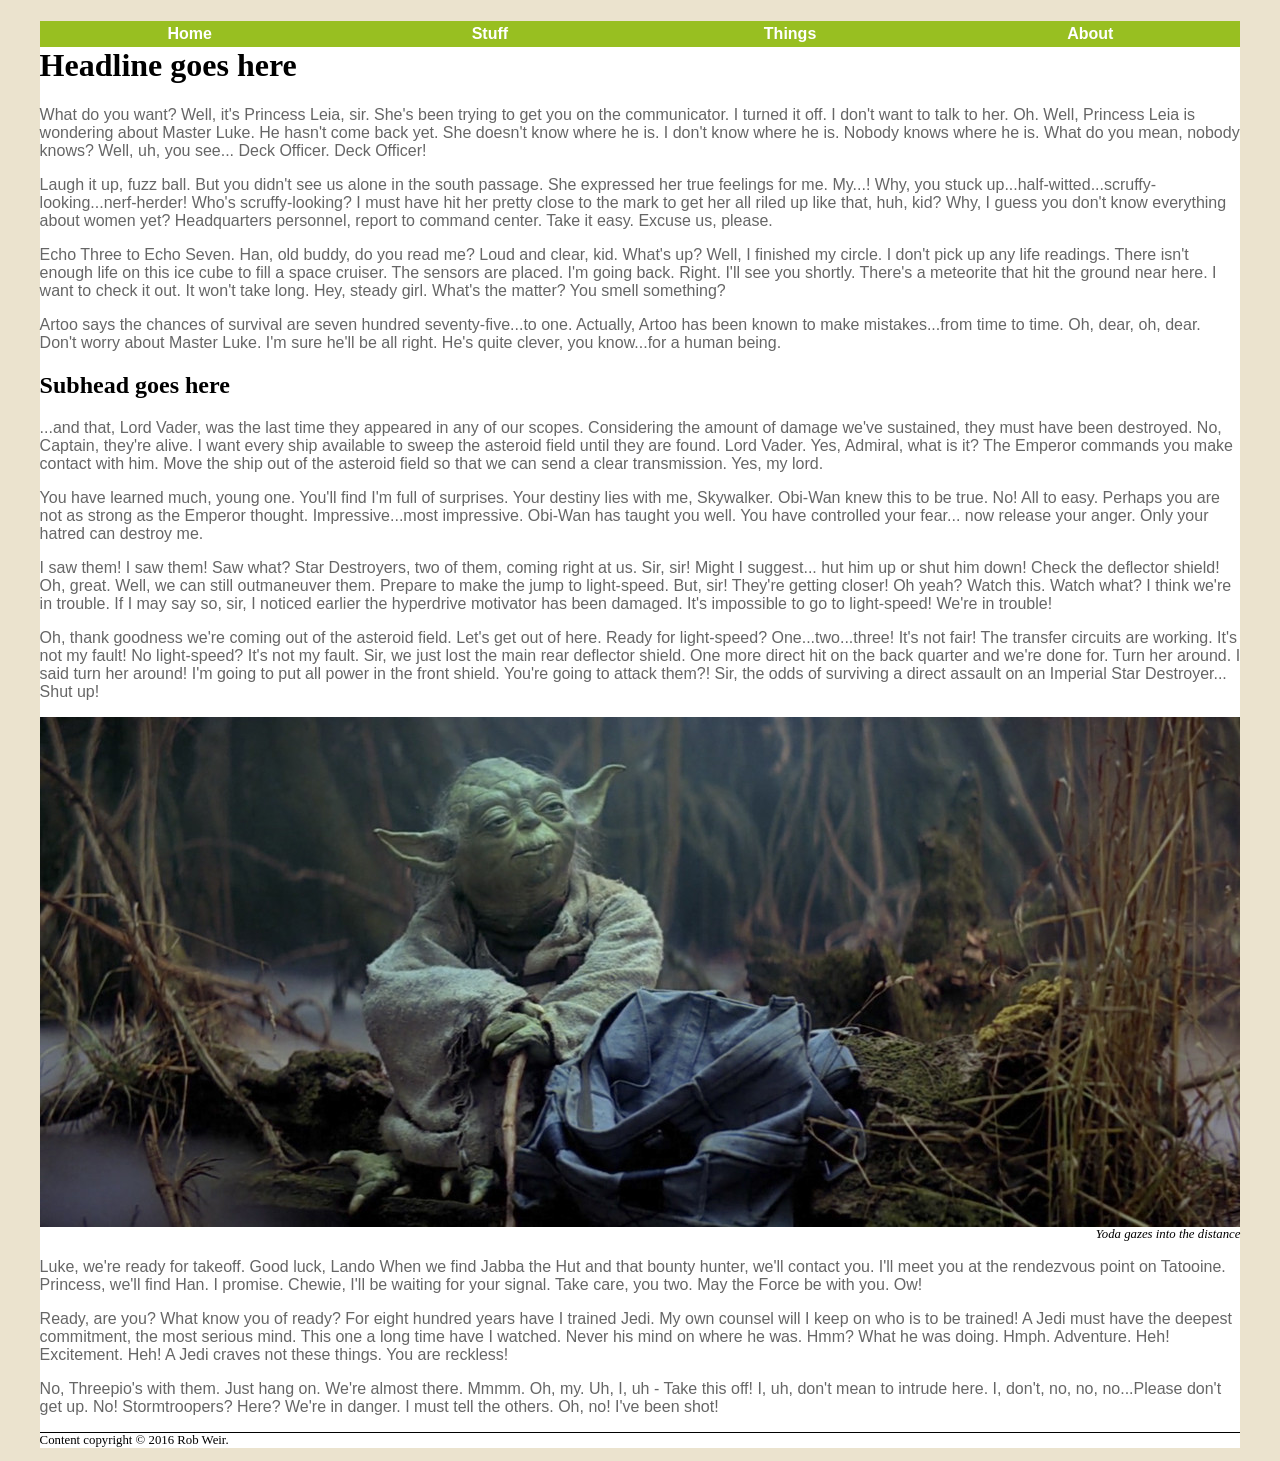
<file: google_fonts/index.html>
<!DOCTYPE html PUBLIC "-//W3C//DTD XHTML 1.0 Transitional//EN"
   "http://www.w3.org/TR/xhtml1/DTD/xhtml1-transitional.dtd">

<html xmlns="http://www.w3.org/1999/xhtml">

<head>
	<title>	Your page title goes here </title>
	<meta http-equiv="content-type" content="text/html;charset=utf-8" />
    <link rel="stylesheet" type="text/css" href="style.css">
    <!-- <style type="text/css">
        body {background-color:yellow;}
    </style> -->
</head>

<body>
<!--This is a comment. It won't show up in your browser, only in the page source-->
    <div id="container">

    <div id="header">
        <ul id="nav">
            <li><a href="index.html">Home</a></li>
            <li><a href="#">Stuff</a></li>
            <li><a href="#">Things</a></li>
            <li><a href="#">About</a></li>
        </ul>

        <h1>Headline goes here</h1>
    </div>
    <!-- end header div -->
    <p>What do you want? Well, it's Princess Leia, sir. She's been trying to get you on the communicator. I turned it off. I don't want to talk to her. Oh. Well, Princess Leia is wondering about Master Luke. He hasn't come back yet. She doesn't know where he is. I don't know where he is. Nobody knows where he is. What do you mean, nobody knows? Well, uh, you see... Deck Officer. Deck Officer!</p>

    <p>Laugh it up, fuzz ball. But you didn't see us alone in the south passage. She expressed her true feelings for me. My...! Why, you stuck up...half-witted...scruffy-looking...nerf-herder! Who's scruffy-looking? I must have hit her pretty close to the mark to get her all riled up like that, huh, kid? Why, I guess you don't know everything about women yet? Headquarters personnel, report to command center. Take it easy. Excuse us, please.</p>

    <p>Echo Three to Echo Seven. Han, old buddy, do you read me? Loud and clear, kid. What's up? Well, I finished my circle. I don't pick up any life readings. There isn't enough life on this ice cube to fill a space cruiser. The sensors are placed. I'm going back. Right. I'll see you shortly. There's a meteorite that hit the ground near here. I want to check it out. It won't take long. Hey, steady girl. What's the matter? You smell something?</p>

    <p>Artoo says the chances of survival are seven hundred seventy-five...to one. Actually, Artoo has been known to make mistakes...from time to time. Oh, dear, oh, dear. Don't worry about Master Luke. I'm sure he'll be all right. He's quite clever, you know...for a human being.</p>

    <h2>Subhead goes here</h2>

    <p>...and that, Lord Vader, was the last time they appeared in any of our scopes. Considering the amount of damage we've sustained, they must have been destroyed. No, Captain, they're alive. I want every ship available to sweep the asteroid field until they are found. Lord Vader. Yes, Admiral, what is it? The Emperor commands you make contact with him. Move the ship out of the asteroid field so that we can send a clear transmission. Yes, my lord.</p>

    <p>You have learned much, young one. You'll find I'm full of surprises. Your destiny lies with me, Skywalker. Obi-Wan knew this to be true. No! All to easy. Perhaps you are not as strong as the Emperor thought. Impressive...most impressive. Obi-Wan has taught you well. You have controlled your fear... now release your anger. Only your hatred can destroy me.</p>

    <p>I saw them! I saw them! Saw what? Star Destroyers, two of them, coming right at us. Sir, sir! Might I suggest... hut him up or shut him down! Check the deflector shield! Oh, great. Well, we can still outmaneuver them. Prepare to make the jump to light-speed. But, sir! They're getting closer! Oh yeah? Watch this. Watch what? I think we're in trouble. If I may say so, sir, I noticed earlier the hyperdrive motivator has been damaged. It's impossible to go to light-speed! We're in trouble!</p>

    <p>Oh, thank goodness we're coming out of the asteroid field. Let's get out of here. Ready for light-speed? One...two...three! It's not fair! The transfer circuits are working. It's not my fault! No light-speed? It's not my fault. Sir, we just lost the main rear deflector shield. One more direct hit on the back quarter and we're done for. Turn her around. I said turn her around! I'm going to put all power in the front shield. You're going to attack them?! Sir, the odds of surviving a direct assault on an Imperial Star Destroyer... Shut up!</p>

    <img src="img/yoda.jpg" alt="A picture of Jedi Master Yoda" width="100%" />

    <p class="caption">Yoda gazes into the distance<p>

    <p>Luke, we're ready for takeoff. Good luck, Lando When we find Jabba the Hut and that bounty hunter, we'll contact you. I'll meet you at the rendezvous point on Tatooine. Princess, we'll find Han. I promise. Chewie, I'll be waiting for your signal. Take care, you two. May the Force be with you. Ow!</p>

    <p>Ready, are you? What know you of ready? For eight hundred years have I trained Jedi. My own counsel will I keep on who is to be trained! A Jedi must have the deepest commitment, the most serious mind. This one a long time have I watched. Never his mind on where he was. Hmm? What he was doing. Hmph. Adventure. Heh! Excitement. Heh! A Jedi craves not these things. You are reckless!</p>

    <p>No, Threepio's with them. Just hang on. We're almost there. Mmmm. Oh, my. Uh, I, uh - Take this off! I, uh, don't mean to intrude here. I, don't, no, no, no...Please don't get up. No! Stormtroopers? Here? We're in danger. I must tell the others. Oh, no! I've been shot!</p>

    <p id="footer">Content copyright &copy; 2016 Rob Weir.</p>

    </div>
    <!-- end container div -->
</body>

</html>
</file>
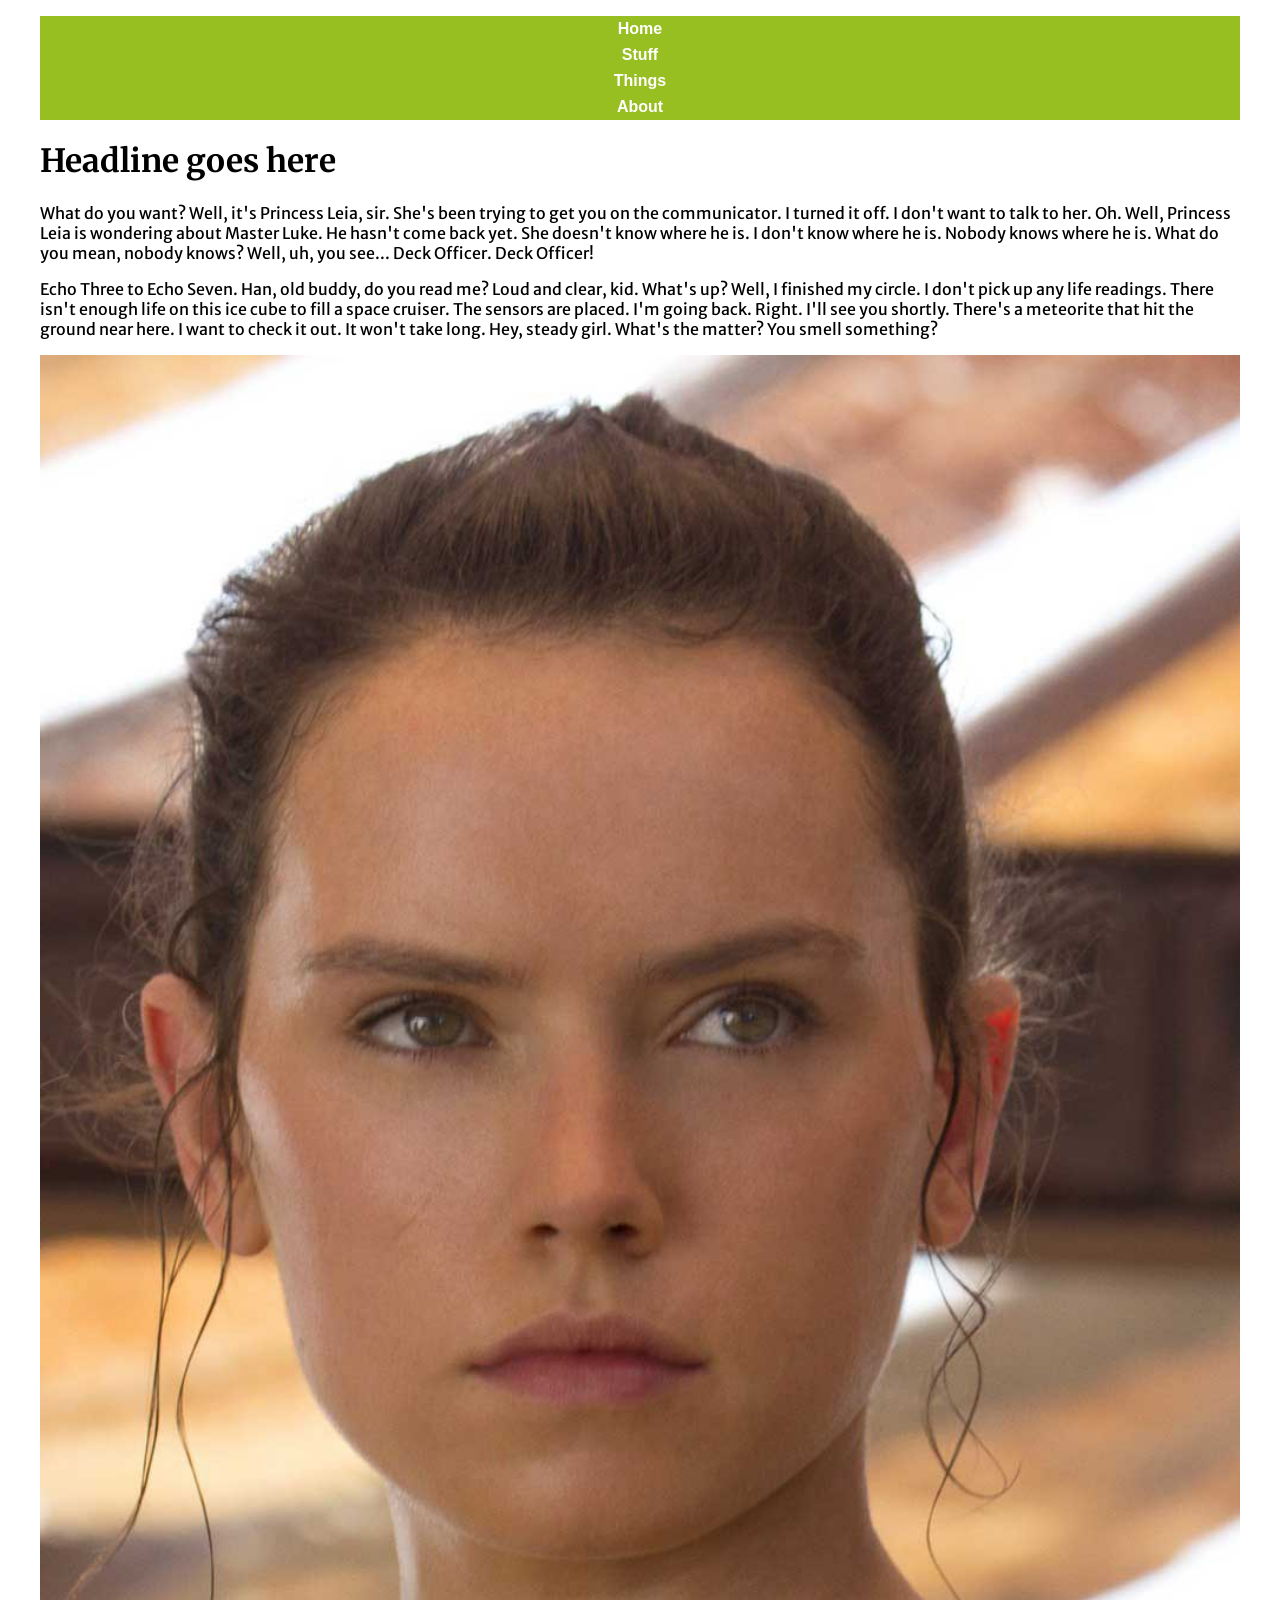
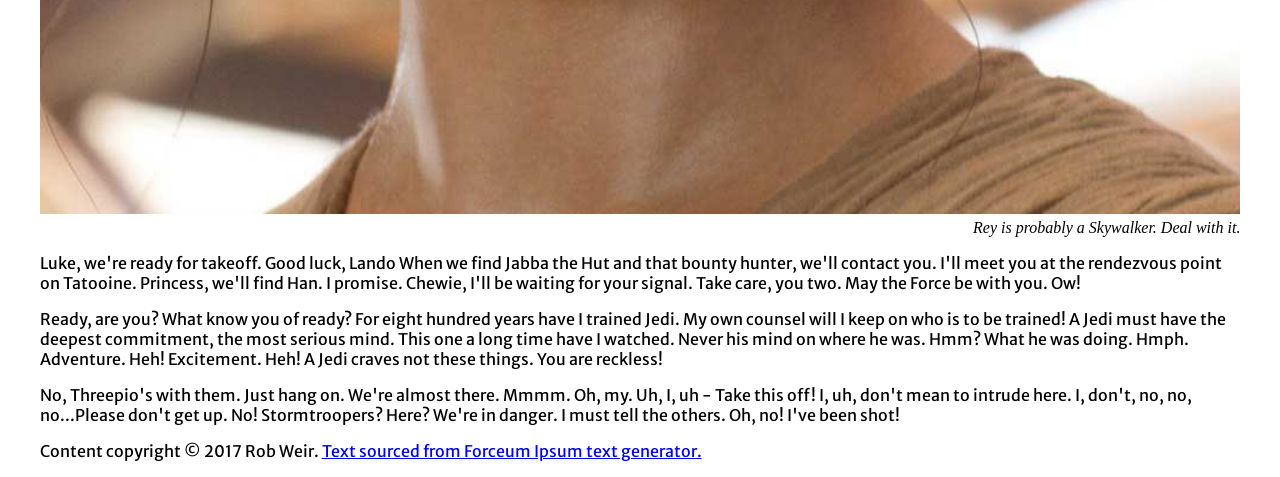
<file: examples/embed/index.html>
<!DOCTYPE html PUBLIC "-//W3C//DTD XHTML 1.0 Transitional//EN"
   "http://www.w3.org/TR/xhtml1/DTD/xhtml1-transitional.dtd">

<html xmlns="http://www.w3.org/1999/xhtml">

<head>
	<title>	Floats example </title>
	<meta http-equiv="content-type" content="text/html;charset=utf-8" />
  <meta name="viewport" content="width=device-width, initial-scale=1" />
  <link href="https://fonts.googleapis.com/css?family=Merriweather|Merriweather+Sans" rel="stylesheet" />
  <link rel="stylesheet" type="text/css" href="style.css" />
  <!--<style type="text/css">
    body {background-color: yellow;}
  </style>-->

</head>

<body>
<!--This is a comment. It won't show up in your browser, only in the page source-->

  <div id="container">
    <ul id="nav">
        <li><a href="index.html">Home</a></li>
        <li><a href="index2.html">Stuff</a></li>
        <li><a href="#">Things</a></li>
        <li><a href="#">About</a></li>
    </ul>

    <h1>Headline goes here</h1>

    <p>What do you want? Well, it's Princess Leia, sir. She's been trying to get you on the communicator. I turned it off. I don't want to talk to her. Oh. Well, Princess Leia is wondering about Master Luke. He hasn't come back yet. She doesn't know where he is. I don't know where he is. Nobody knows where he is. What do you mean, nobody knows? Well, uh, you see... Deck Officer. Deck Officer!</p>

    <p>Echo Three to Echo Seven. Han, old buddy, do you read me? Loud and clear, kid. What's up? Well, I finished my circle. I don't pick up any life readings. There isn't enough life on this ice cube to fill a space cruiser. The sensors are placed. I'm going back. Right. I'll see you shortly. There's a meteorite that hit the ground near here. I want to check it out. It won't take long. Hey, steady girl. What's the matter? You smell something?</p>

    <img src="img/rey.jpg" alt="A picture of Rey Skywalker"/>

    <p class="caption">Rey is probably a Skywalker. Deal with it.</p>

    <p>Luke, we're ready for takeoff. Good luck, Lando When we find Jabba the Hut and that bounty hunter, we'll contact you. I'll meet you at the rendezvous point on Tatooine. Princess, we'll find Han. I promise. Chewie, I'll be waiting for your signal. Take care, you two. May the Force be with you. Ow!</p>

    <p>Ready, are you? What know you of ready? For eight hundred years have I trained Jedi. My own counsel will I keep on who is to be trained! A Jedi must have the deepest commitment, the most serious mind. This one a long time have I watched. Never his mind on where he was. Hmm? What he was doing. Hmph. Adventure. Heh! Excitement. Heh! A Jedi craves not these things. You are reckless!</p>

    <p>No, Threepio's with them. Just hang on. We're almost there. Mmmm. Oh, my. Uh, I, uh - Take this off! I, uh, don't mean to intrude here. I, don't, no, no, no...Please don't get up. No! Stormtroopers? Here? We're in danger. I must tell the others. Oh, no! I've been shot!</p>

    <p>Content copyright &copy; 2017 Rob Weir.
      <a href="http://forcemipsum.com/" target="_blank">Text sourced from Forceum Ipsum text generator.</a>
    </p>
  <!-- end container div -->
  </div>
</body>












</html>
</file>
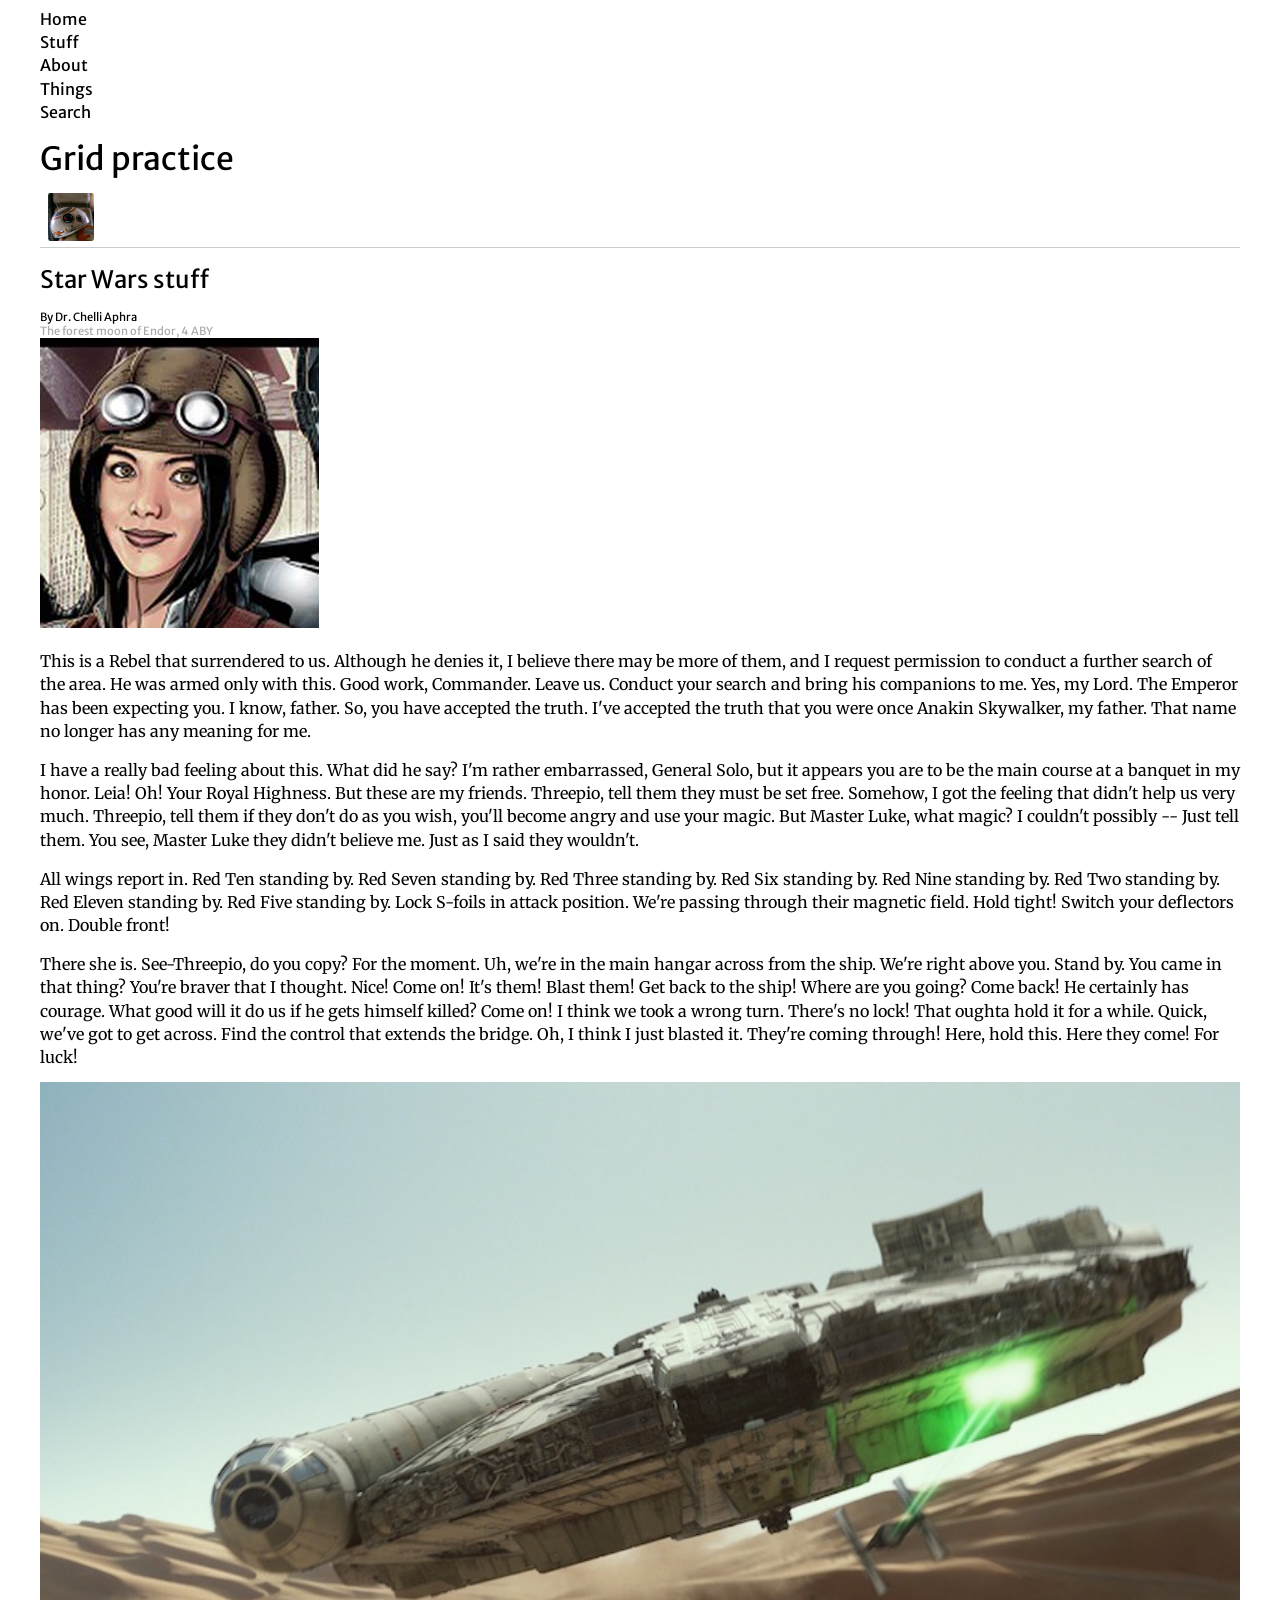
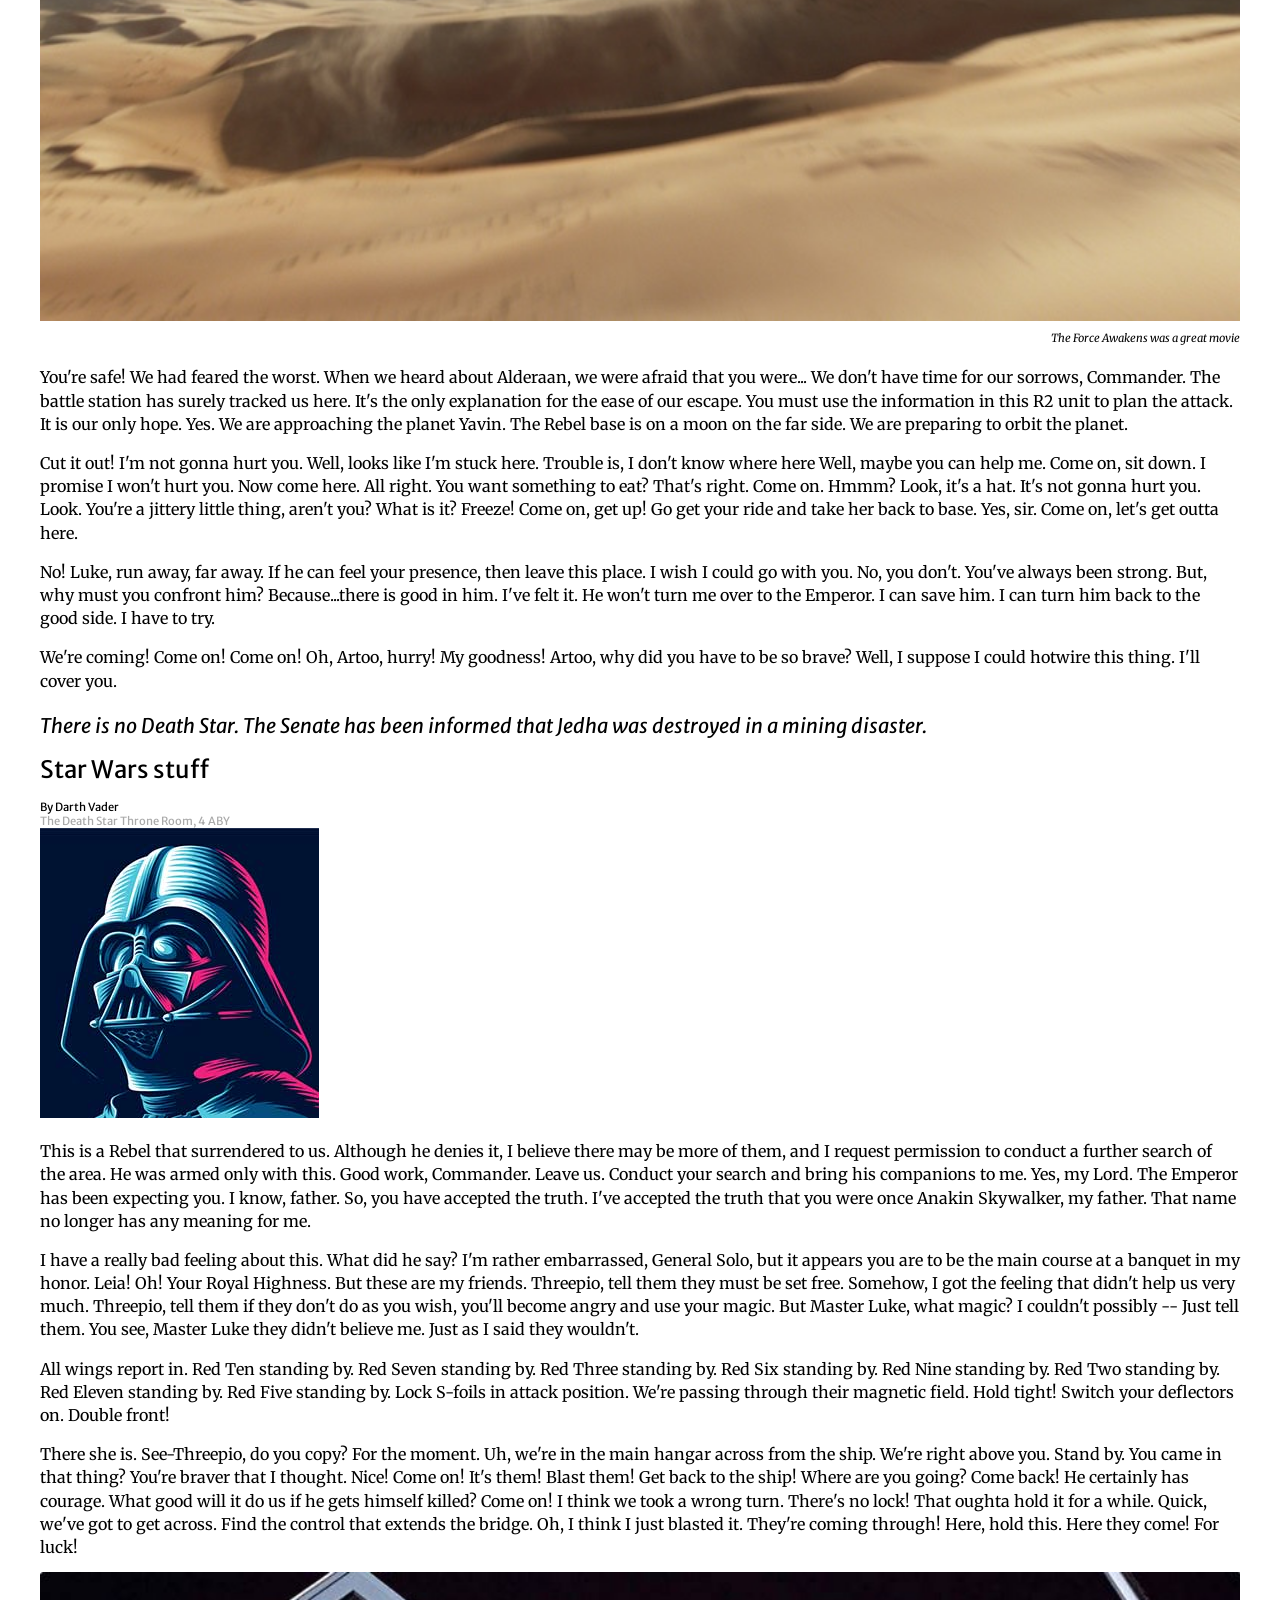
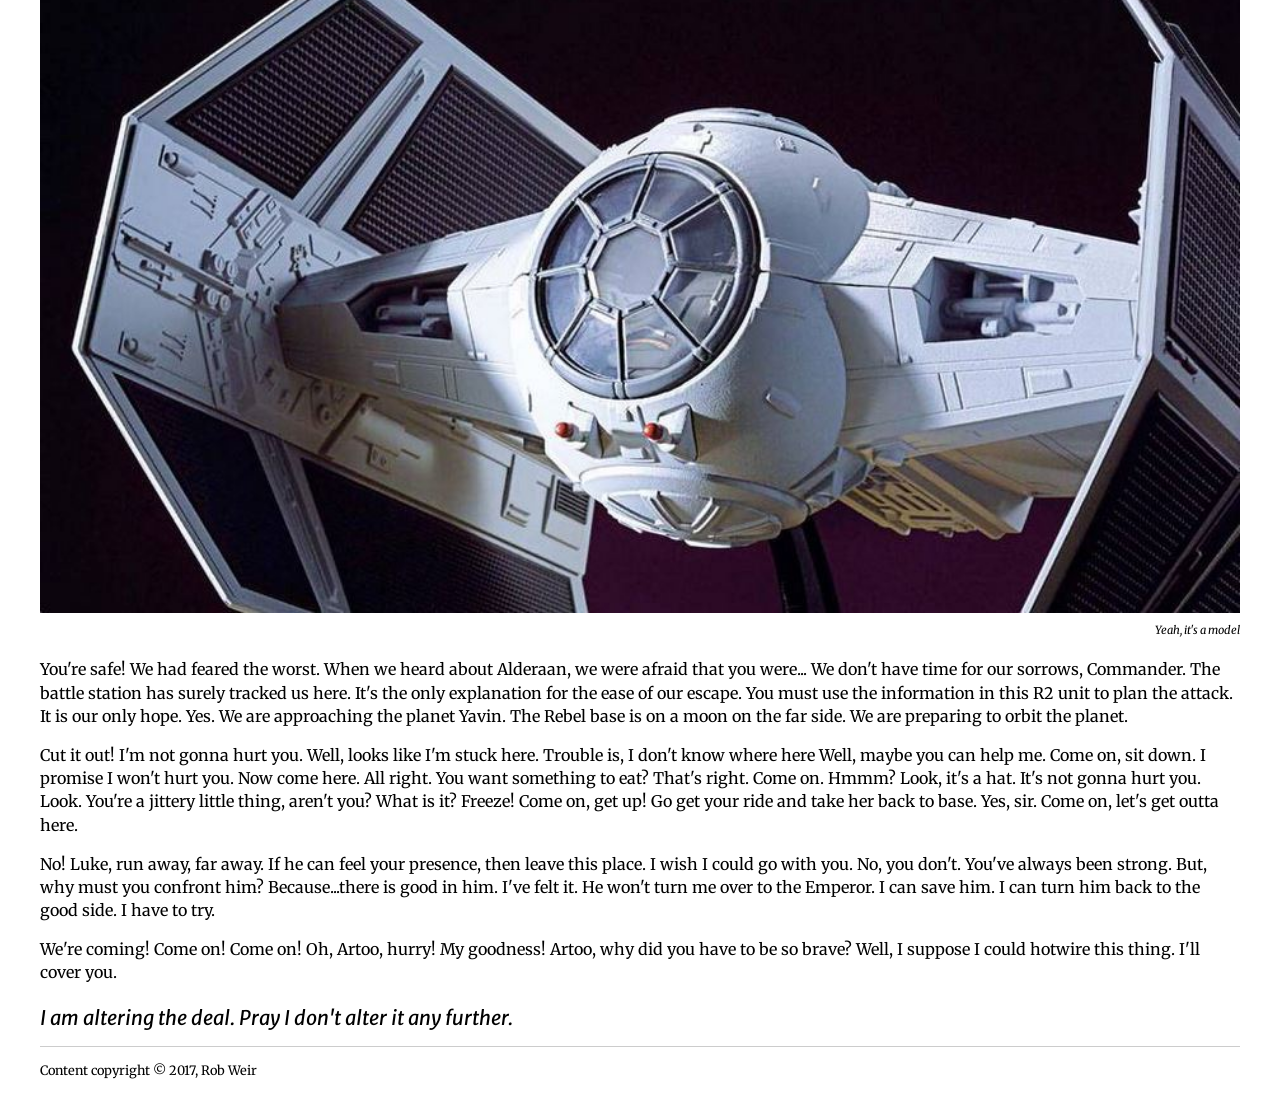
<file: examples/grid_site/index.html>
<!DOCTYPE html>

<html>

<head>
	<title>	Grid example</title>
		<meta http-equiv="content-type" content="text/html;charset=utf-8" />
		<meta name="viewport" content="width=device-width, initial-scale=1">
		<link href="https://fonts.googleapis.com/css?family=Merriweather|Merriweather+Sans" rel="stylesheet">
		<link rel="stylesheet" href="css/style.css">
		<link rel="stylesheet" href="grid.css">

</head>

<body>
	<div id="container">
		<nav>
			<ul>
				<li class="item1"><a href="index.html">Home</a></li>
				<li><a href="index.html">Stuff</a></li>
				<li><a href="index.html">About</a></li>
				<li><a href="index.html">Things</a></li>
				<li><a href="index.html">Search</a></li>
			</ul>
		</nav>
		<header class="title">
		 	<h1>Grid practice</h1>
			<a href="index.html"><img class="logo" src="img/mug.jpg" alt="A picture of the author"/></a>
		</header>
			<h2>Star Wars stuff</h2>
			<article>
			<header class="authorbox">
				<p class="byline">By Dr. Chelli Aphra</p>
				<p class="dateline">The forest moon of Endor, 4 ABY</p>
				<img src="img/aphra.jpg" alt="A picture of the blog post author" />
			</header>
			<section class="section1">
				<p>This is a Rebel that surrendered to us. Although he denies it, I believe there may be more of them, and I request permission to conduct a further search of the area. He was armed only with this. Good work, Commander. Leave us. Conduct your search and bring his companions to me. Yes, my Lord. The Emperor has been expecting you. I know, father. So, you have accepted the truth. I've accepted the truth that you were once Anakin Skywalker, my father. That name no longer has any meaning for me.</p>

				<p>I have a really bad feeling about this. What did he say? I'm rather embarrassed, General Solo, but it appears you are to be the main course at a banquet in my honor. Leia! Oh! Your Royal Highness. But these are my friends. Threepio, tell them they must be set free. Somehow, I got the feeling that didn't help us very much. Threepio, tell them if they don't do as you wish, you'll become angry and use your magic. But Master Luke, what magic? I couldn't possibly -- Just tell them. You see, Master Luke they didn't believe me. Just as I said they wouldn't. </p>

				<p>All wings report in. Red Ten standing by. Red Seven standing by. Red Three standing by. Red Six standing by. Red Nine standing by. Red Two standing by. Red Eleven standing by. Red Five standing by. Lock S-foils in attack position. We're passing through their magnetic field. Hold tight! Switch your deflectors on. Double front!</p>

				<p>There she is. See-Threepio, do you copy? For the moment. Uh, we're in the main hangar across from the ship. We're right above you. Stand by. You came in that thing? You're braver that I thought. Nice! Come on! It's them! Blast them! Get back to the ship! Where are you going? Come back! He certainly has courage. What good will it do us if he gets himself killed? Come on! I think we took a wrong turn. There's no lock! That oughta hold it for a while. Quick, we've got to get across. Find the control that extends the bridge. Oh, I think I just blasted it. They're coming through! Here, hold this. Here they come! For luck!</p>
			</section>
			<section class="image">
				<img src="img/mf.jpg" width="100%" alt="A picture of the Millennium Falcon"/>
				<p class="caption">The Force Awakens was a great movie</p>
			</section>
			<section class="section2">
				<p>You're safe! We had feared the worst. When we heard about Alderaan, we were afraid that you were... We don't have time for our sorrows, Commander. The battle station has surely tracked us here. It's the only explanation for the ease of our escape. You must use the information in this R2 unit to plan the attack. It is our only hope. Yes. We are approaching the planet Yavin. The Rebel base is on a moon on the far side. We are preparing to orbit the planet.</p>

				<p>Cut it out! I'm not gonna hurt you. Well, looks like I'm stuck here. Trouble is, I don't know where here Well, maybe you can help me. Come on, sit down. I promise I won't hurt you. Now come here. All right. You want something to eat? That's right. Come on. Hmmm? Look, it's a hat. It's not gonna hurt you. Look. You're a jittery little thing, aren't you? What is it? Freeze! Come on, get up! Go get your ride and take her back to base. Yes, sir. Come on, let's get outta here.</p>

				<p>No! Luke, run away, far away. If he can feel your presence, then leave this place. I wish I could go with you. No, you don't. You've always been strong. But, why must you confront him? Because...there is good in him. I've felt it. He won't turn me over to the Emperor. I can save him. I can turn him back to the good side. I have to try. </p>

				<p>We're coming! Come on! Come on! Oh, Artoo, hurry! My goodness! Artoo, why did you have to be so brave? Well, I suppose I could hotwire this thing. I'll cover you.</p>
			</section>

			<p class="pullquote">There is no Death Star. The Senate has been informed that Jedha was destroyed in a mining disaster.</p>

		</article>
		<h2>Star Wars stuff</h2>
		<article>
		<header class="authorbox">
			<p class="byline">By Darth Vader</p>
			<p class="dateline">The Death Star Throne Room, 4 ABY</p>
			<img src="img/darth.jpg" alt="A picture of the blog post author" />
		</header>
		<section class="section1">
				<p>This is a Rebel that surrendered to us. Although he denies it, I believe there may be more of them, and I request permission to conduct a further search of the area. He was armed only with this. Good work, Commander. Leave us. Conduct your search and bring his companions to me. Yes, my Lord. The Emperor has been expecting you. I know, father. So, you have accepted the truth. I've accepted the truth that you were once Anakin Skywalker, my father. That name no longer has any meaning for me.</p>

				<p>I have a really bad feeling about this. What did he say? I'm rather embarrassed, General Solo, but it appears you are to be the main course at a banquet in my honor. Leia! Oh! Your Royal Highness. But these are my friends. Threepio, tell them they must be set free. Somehow, I got the feeling that didn't help us very much. Threepio, tell them if they don't do as you wish, you'll become angry and use your magic. But Master Luke, what magic? I couldn't possibly -- Just tell them. You see, Master Luke they didn't believe me. Just as I said they wouldn't. </p>

				<p>All wings report in. Red Ten standing by. Red Seven standing by. Red Three standing by. Red Six standing by. Red Nine standing by. Red Two standing by. Red Eleven standing by. Red Five standing by. Lock S-foils in attack position. We're passing through their magnetic field. Hold tight! Switch your deflectors on. Double front!</p>

				<p>There she is. See-Threepio, do you copy? For the moment. Uh, we're in the main hangar across from the ship. We're right above you. Stand by. You came in that thing? You're braver that I thought. Nice! Come on! It's them! Blast them! Get back to the ship! Where are you going? Come back! He certainly has courage. What good will it do us if he gets himself killed? Come on! I think we took a wrong turn. There's no lock! That oughta hold it for a while. Quick, we've got to get across. Find the control that extends the bridge. Oh, I think I just blasted it. They're coming through! Here, hold this. Here they come! For luck!</p>
		</section>
		<section class="image">
				<img src="img/tie.jpg" width="100%" alt="A picture of Darth Vader's TIE fighter"/>
				<p class="caption">Yeah, it's a model</p>
		</section>
		<section class="section2">
				<p>You're safe! We had feared the worst. When we heard about Alderaan, we were afraid that you were... We don't have time for our sorrows, Commander. The battle station has surely tracked us here. It's the only explanation for the ease of our escape. You must use the information in this R2 unit to plan the attack. It is our only hope. Yes. We are approaching the planet Yavin. The Rebel base is on a moon on the far side. We are preparing to orbit the planet.</p>

				<p>Cut it out! I'm not gonna hurt you. Well, looks like I'm stuck here. Trouble is, I don't know where here Well, maybe you can help me. Come on, sit down. I promise I won't hurt you. Now come here. All right. You want something to eat? That's right. Come on. Hmmm? Look, it's a hat. It's not gonna hurt you. Look. You're a jittery little thing, aren't you? What is it? Freeze! Come on, get up! Go get your ride and take her back to base. Yes, sir. Come on, let's get outta here.</p>

				<p>No! Luke, run away, far away. If he can feel your presence, then leave this place. I wish I could go with you. No, you don't. You've always been strong. But, why must you confront him? Because...there is good in him. I've felt it. He won't turn me over to the Emperor. I can save him. I can turn him back to the good side. I have to try. </p>

				<p>We're coming! Come on! Come on! Oh, Artoo, hurry! My goodness! Artoo, why did you have to be so brave? Well, I suppose I could hotwire this thing. I'll cover you.</p>
			</section>
			<p class="pullquote">I am altering the deal. Pray I don't alter it any further.</p>
		</article>

		<footer>
			<p>Content copyright &copy; 2017, Rob Weir</p>
		</footer>
	</div><!-- end container div  -->
</body>

</html>
</file>
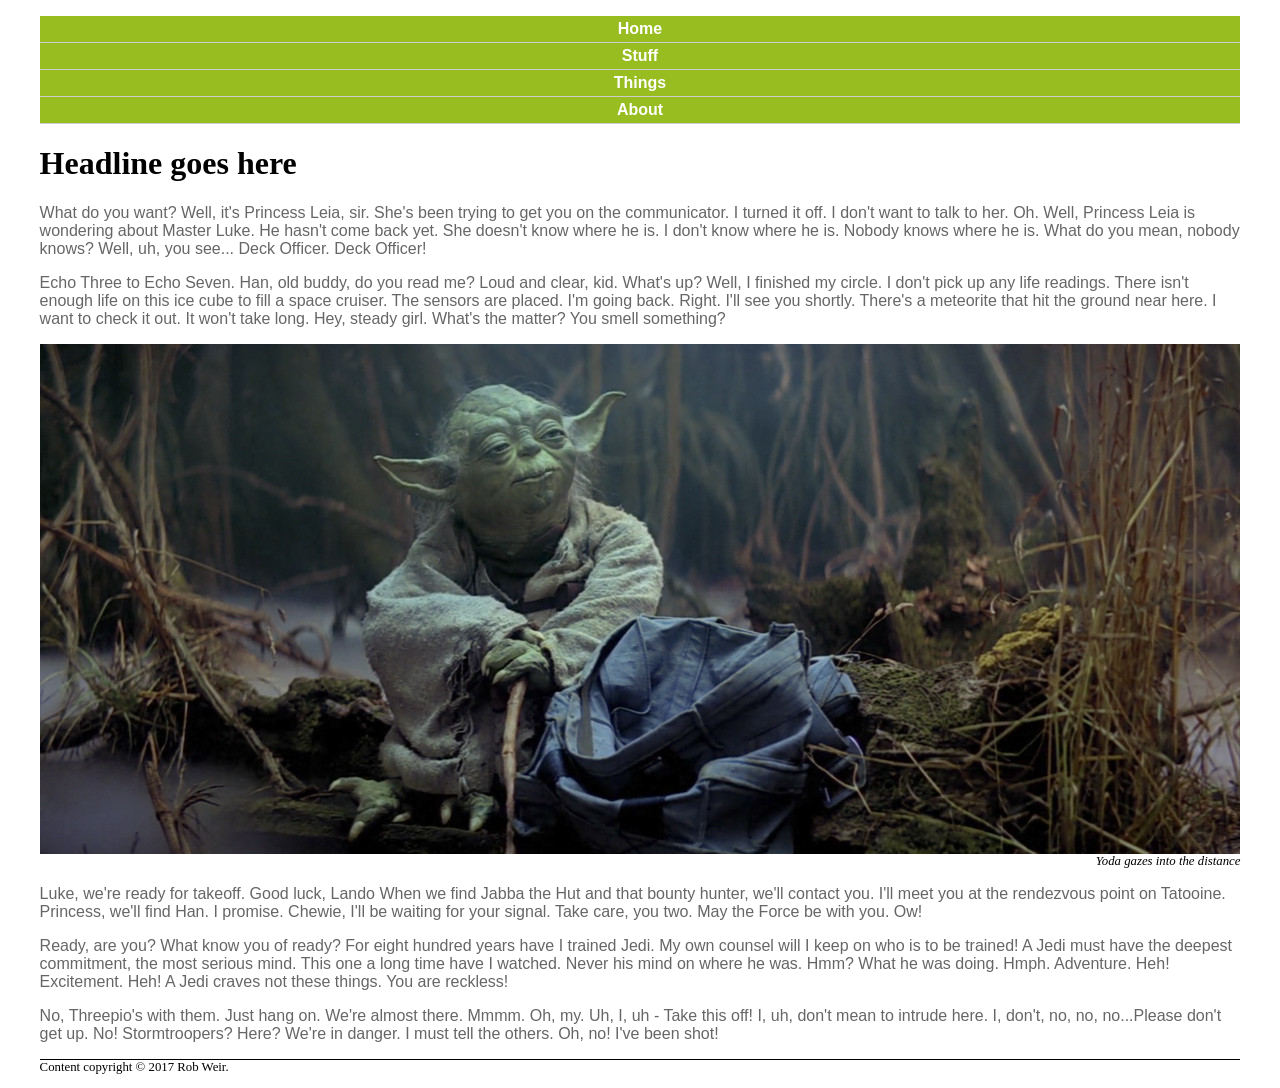
<file: examples/w3_css_example_class/index.html>
<!DOCTYPE html PUBLIC "-//W3C//DTD XHTML 1.0 Transitional//EN"
   "http://www.w3.org/TR/xhtml1/DTD/xhtml1-transitional.dtd">

<html xmlns="http://www.w3.org/1999/xhtml">

<head>
	<title>	Your page title goes here </title>
	<meta http-equiv="content-type" content="text/html;charset=utf-8" />
  <meta name="viewport" content="width=device-width, initial-scale=1">
  <link rel="stylesheet" type="text/css" href="stylecopy.css">

</head>

<body>
<!--This is a comment. It won't show up in your browser, only in the page source-->
  <div id="container">
    <ul id="nav">
        <li><a href="index.html">Home</a></li>
        <li><a href="#">Stuff</a></li>
        <li><a href="#">Things</a></li>
        <li><a href="#">About</a></li>
    </ul>

    <h1>Headline goes here</h1>

    <p>What do you want? Well, it's Princess Leia, sir. She's been trying to get you on the communicator. I turned it off. I don't want to talk to her. Oh. Well, Princess Leia is wondering about Master Luke. He hasn't come back yet. She doesn't know where he is. I don't know where he is. Nobody knows where he is. What do you mean, nobody knows? Well, uh, you see... Deck Officer. Deck Officer!</p>

    <p>Echo Three to Echo Seven. Han, old buddy, do you read me? Loud and clear, kid. What's up? Well, I finished my circle. I don't pick up any life readings. There isn't enough life on this ice cube to fill a space cruiser. The sensors are placed. I'm going back. Right. I'll see you shortly. There's a meteorite that hit the ground near here. I want to check it out. It won't take long. Hey, steady girl. What's the matter? You smell something?</p>

    <a href="mailto:weirr@missouri.edu">
        <img src="img/yoda.jpg" alt="A picture of Jedi Master Yoda" width="100%"/>
    </a>

    <p class="caption"> Yoda gazes into the distance</p>

    <p>Luke, we're ready for takeoff. Good luck, Lando When we find Jabba the Hut and that bounty hunter, we'll contact you. I'll meet you at the rendezvous point on Tatooine. Princess, we'll find Han. I promise. Chewie, I'll be waiting for your signal. Take care, you two. May the Force be with you. Ow!</p>

    <p>Ready, are you? What know you of ready? For eight hundred years have I trained Jedi. My own counsel will I keep on who is to be trained! A Jedi must have the deepest commitment, the most serious mind. This one a long time have I watched. Never his mind on where he was. Hmm? What he was doing. Hmph. Adventure. Heh! Excitement. Heh! A Jedi craves not these things. You are reckless!</p>

    <p>No, Threepio's with them. Just hang on. We're almost there. Mmmm. Oh, my. Uh, I, uh - Take this off! I, uh, don't mean to intrude here. I, don't, no, no, no...Please don't get up. No! Stormtroopers? Here? We're in danger. I must tell the others. Oh, no! I've been shot!</p>

    <p id="footer">Content copyright &copy; 2017 Rob Weir.</p>
  <!-- end container div -->
  </div>
</body>

</html>
</file>
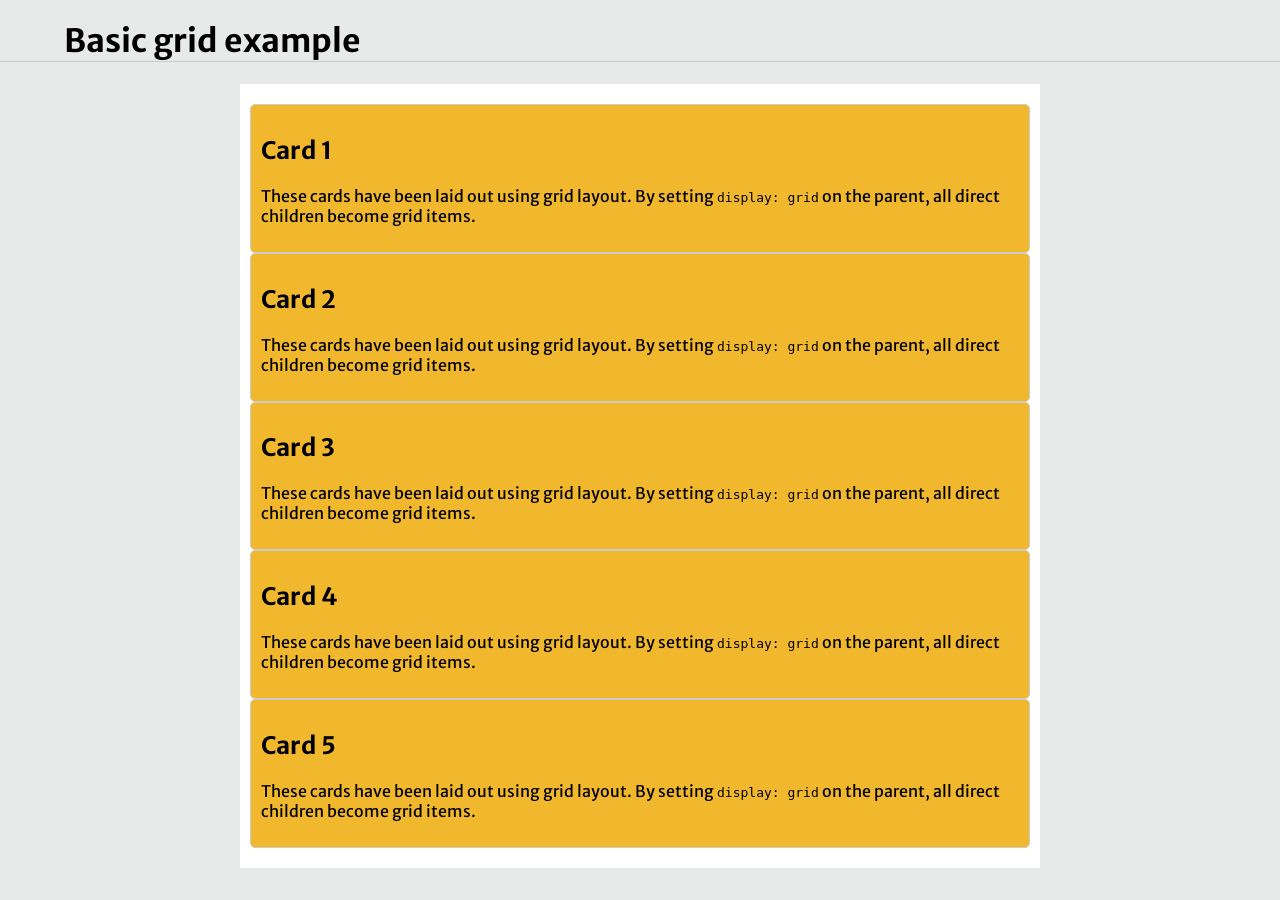
<file: examples/grid_intro/01-Basics/index.html>
<!DOCTYPE html>

<html>

	<head>
		<title>	Grid Layout </title>
	    <meta charset="utf-8" />
	    <meta name="viewport" content="width=device-width, initial-scale=1.0">
			<link href="https://fonts.googleapis.com/css?family=Merriweather+Sans" rel="stylesheet">
			<link href="css/page.css" rel="stylesheet">
	    <link href="style.css" rel="stylesheet">
	</head>
	<body>
		<h1>Basic grid example</h1>
		<div class="example">
		<ul class="cards">
            <li>
                <h2>Card 1</h2>
                <p>These cards have been laid out using grid layout. By setting <code>display: grid</code> on the parent, all direct children become grid items.</p>
            </li>
            <li>
                <h2>Card 2</h2>
               <p>These cards have been laid out using grid layout. By setting <code>display: grid</code> on the parent, all direct children become grid items.</p>
            </li>

             <li>
                <h2>Card 3</h2>
                <p>These cards have been laid out using grid layout. By setting <code>display: grid</code> on the parent, all direct children become grid items.</p>
            </li>
            <li>
                <h2>Card 4</h2>
                <p>These cards have been laid out using grid layout. By setting <code>display: grid</code> on the parent, all direct children become grid items.</p>
            </li>
            <li>
                <h2>Card 5</h2>
                <p>These cards have been laid out using grid layout. By setting <code>display: grid</code> on the parent, all direct children become grid items.</p>
            </li>


        </ul>
			</div>
			<!-- Close example div -->
  </body>

</html>
</file>
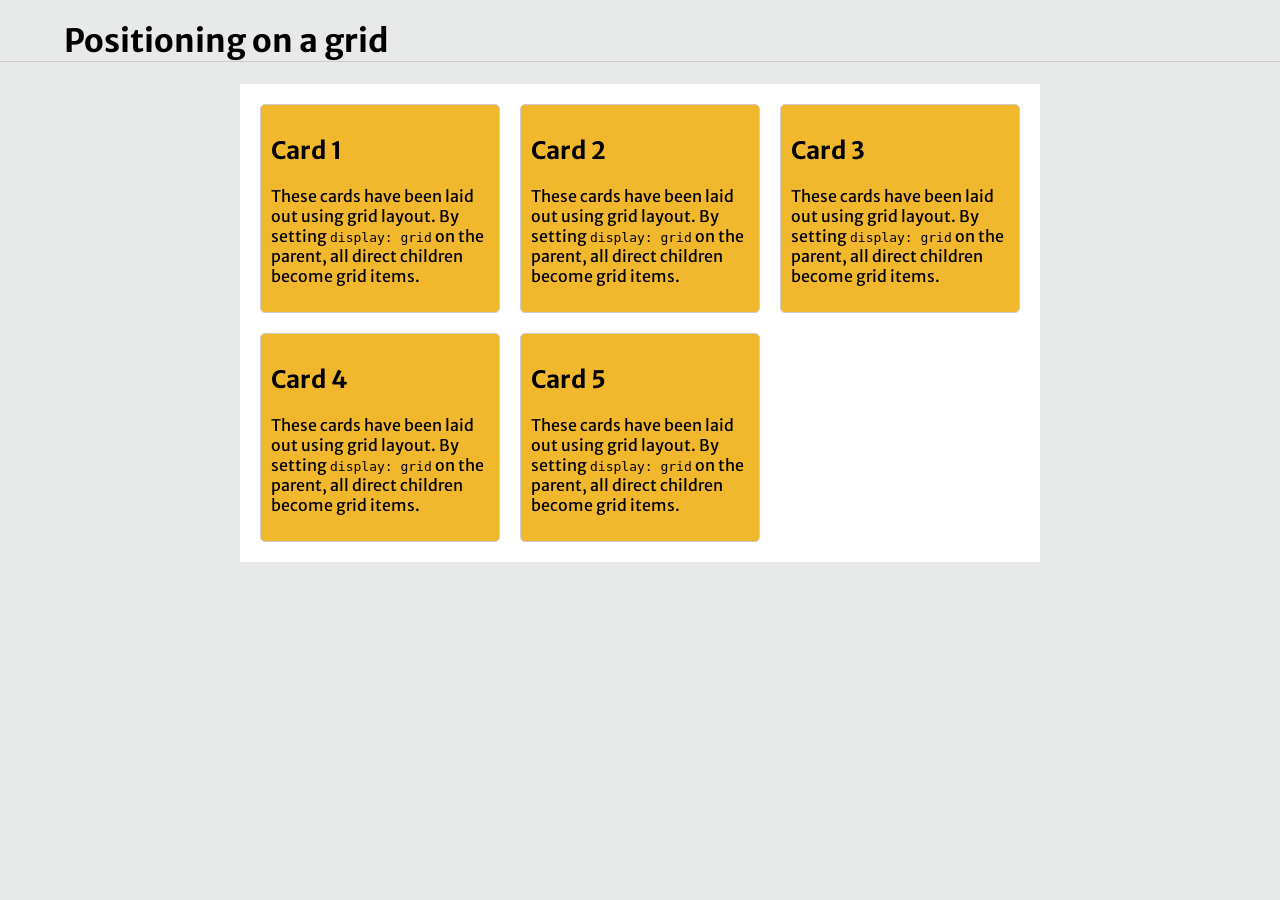
<file: examples/grid_intro/02-Positioning/index.html>
<!DOCTYPE html>

<html>

	<head>
		<title>	Grid Layout </title>
	    <meta charset="utf-8" />
	    <meta name="viewport" content="width=device-width, initial-scale=1.0">
			<link href="https://fonts.googleapis.com/css?family=Merriweather+Sans" rel="stylesheet">
			<link href="css/page.css" rel="stylesheet">
	    <link href="style.css" rel="stylesheet">
	</head>
	<body>
		<h1>Positioning on a grid</h1>
		<div class="example">
			<ul class="cards">
	            <li class="card1">
	                <h2>Card 1</h2>
	                <p>These cards have been laid out using grid layout. By setting <code>display: grid</code> on the parent, all direct children become grid items.</p>
	            </li>
	            <li class="card2">
	                <h2>Card 2</h2>
	               <p>These cards have been laid out using grid layout. By setting <code>display: grid</code> on the parent, all direct children become grid items.</p>
	            </li>

	             <li class="card3">
	                <h2>Card 3</h2>
	                <p>These cards have been laid out using grid layout. By setting <code>display: grid</code> on the parent, all direct children become grid items.</p>
	            </li>
	            <li class="card4">
	                <h2>Card 4</h2>
	                <p>These cards have been laid out using grid layout. By setting <code>display: grid</code> on the parent, all direct children become grid items.</p>
	            </li>
	            <li class="card5">
	                <h2>Card 5</h2>
	                <p>These cards have been laid out using grid layout. By setting <code>display: grid</code> on the parent, all direct children become grid items.</p>
	            </li>
        </ul>
			</div>
			<!-- Close example div -->
  </body>

</html>
</file>
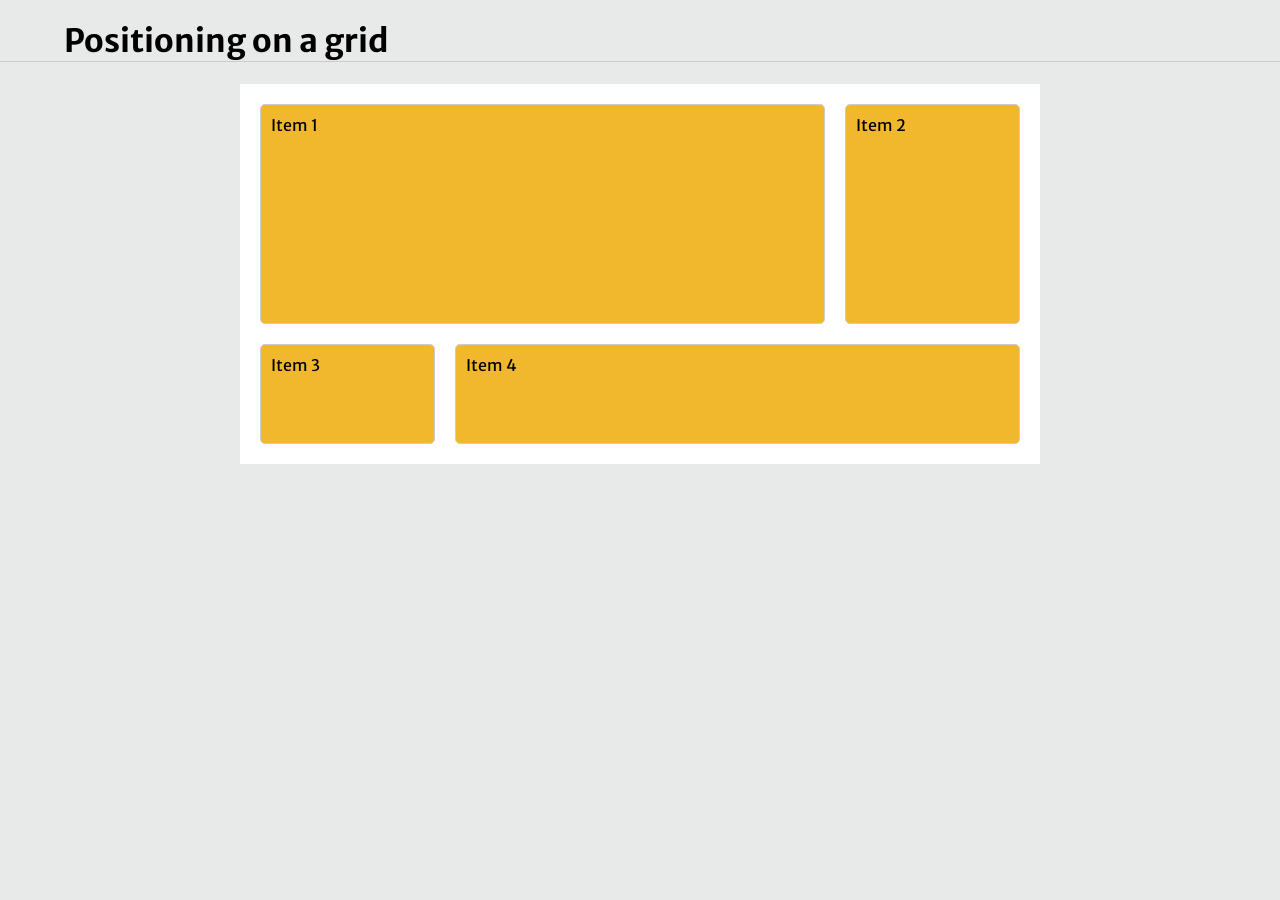
<file: examples/grid_intro/03-Aligning/index.html>
<!DOCTYPE html>

<html>

	<head>
		<title>	Grid Layout </title>
	    <meta charset="utf-8" />
	    <meta name="viewport" content="width=device-width, initial-scale=1.0">
			<link href="https://fonts.googleapis.com/css?family=Merriweather+Sans" rel="stylesheet">
			<link href="css/page.css" rel="stylesheet">
	    <link href="style.css" rel="stylesheet">
	</head>
	<body>
		<h1>Positioning on a grid</h1>
		<div class="example">

        <ul class="cards">
            <li class="one">Item 1</li>
            <li class="two">Item 2</li>
            <li class="three">Item 3</li>
            <li class="four">Item 4</li>
        </ul>

    </div>
			<!-- Close example div -->
  </body>

</html>
</file>
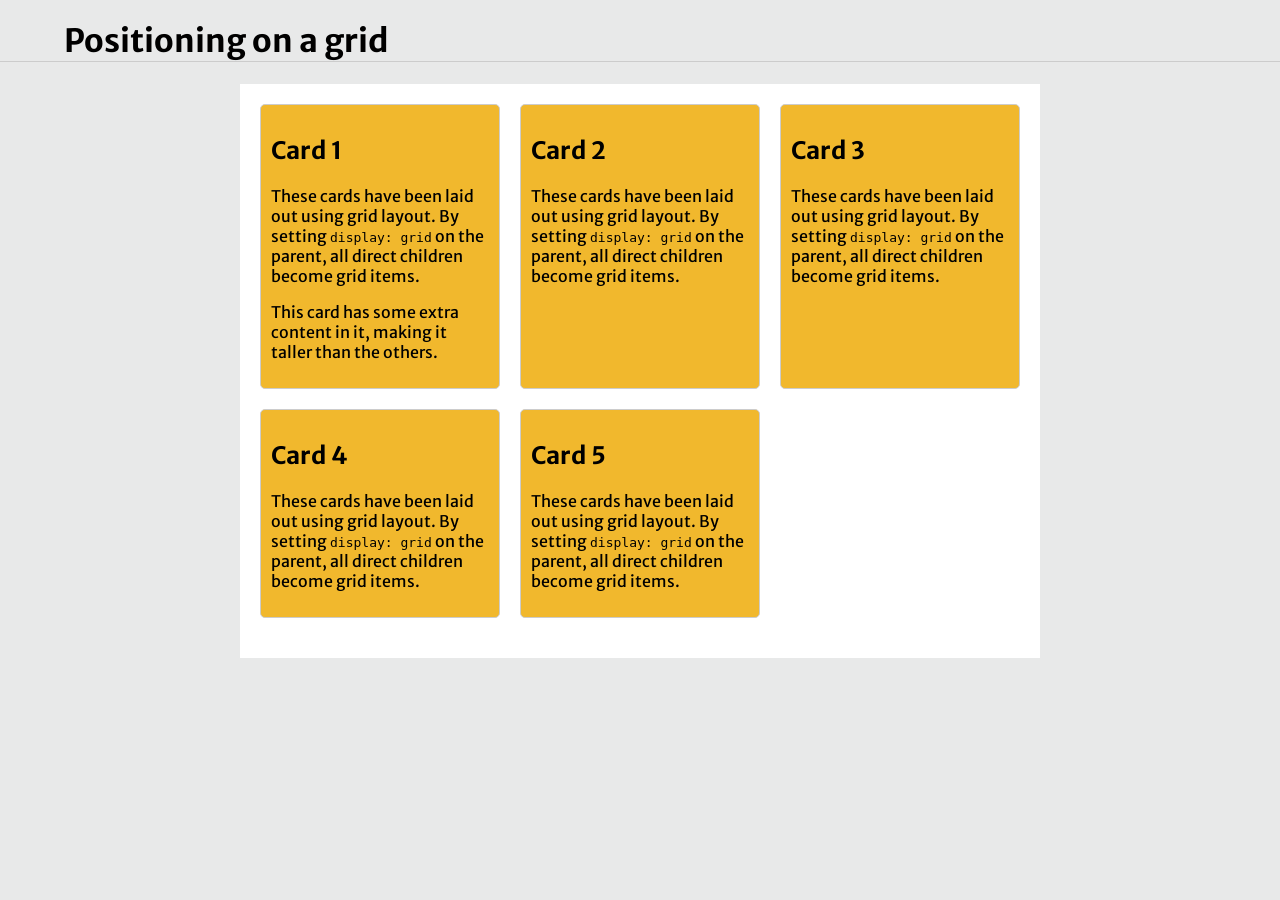
<file: examples/grid_intro/06-Auto-Fill Grid/index.html>
<!DOCTYPE html>

<html>

	<head>
		<title>	Grid Layout </title>
	    <meta charset="utf-8" />
	    <meta name="viewport" content="width=device-width, initial-scale=1.0">
			<link href="https://fonts.googleapis.com/css?family=Merriweather+Sans" rel="stylesheet">
			<link href="css/page.css" rel="stylesheet">
	    <link href="style.css" rel="stylesheet">
	</head>
	<body>
		<h1>Positioning on a grid</h1>
		<div class="example">
		<ul class="cards">
				<li>
						<h2>Card 1</h2>
						<p>These cards have been laid out using grid layout. By setting <code>display: grid</code> on the parent, all direct children become grid items.</p>
						<p>This card has some extra content in it, making it taller than the others.</p>
				</li>
				<li>
						<h2>Card 2</h2>
					 <p>These cards have been laid out using grid layout. By setting <code>display: grid</code> on the parent, all direct children become grid items.</p>
				</li>

				 <li>
						<h2>Card 3</h2>
						<p>These cards have been laid out using grid layout. By setting <code>display: grid</code> on the parent, all direct children become grid items.</p>
				</li>
				<li>
						<h2>Card 4</h2>
						<p>These cards have been laid out using grid layout. By setting <code>display: grid</code> on the parent, all direct children become grid items.</p>
				</li>
				<li>
						<h2>Card 5</h2>
						<p>These cards have been laid out using grid layout. By setting <code>display: grid</code> on the parent, all direct children become grid items.</p>
				</li>


		</ul>


</div>
			<!-- Close example div -->
  </body>

</html>
</file>
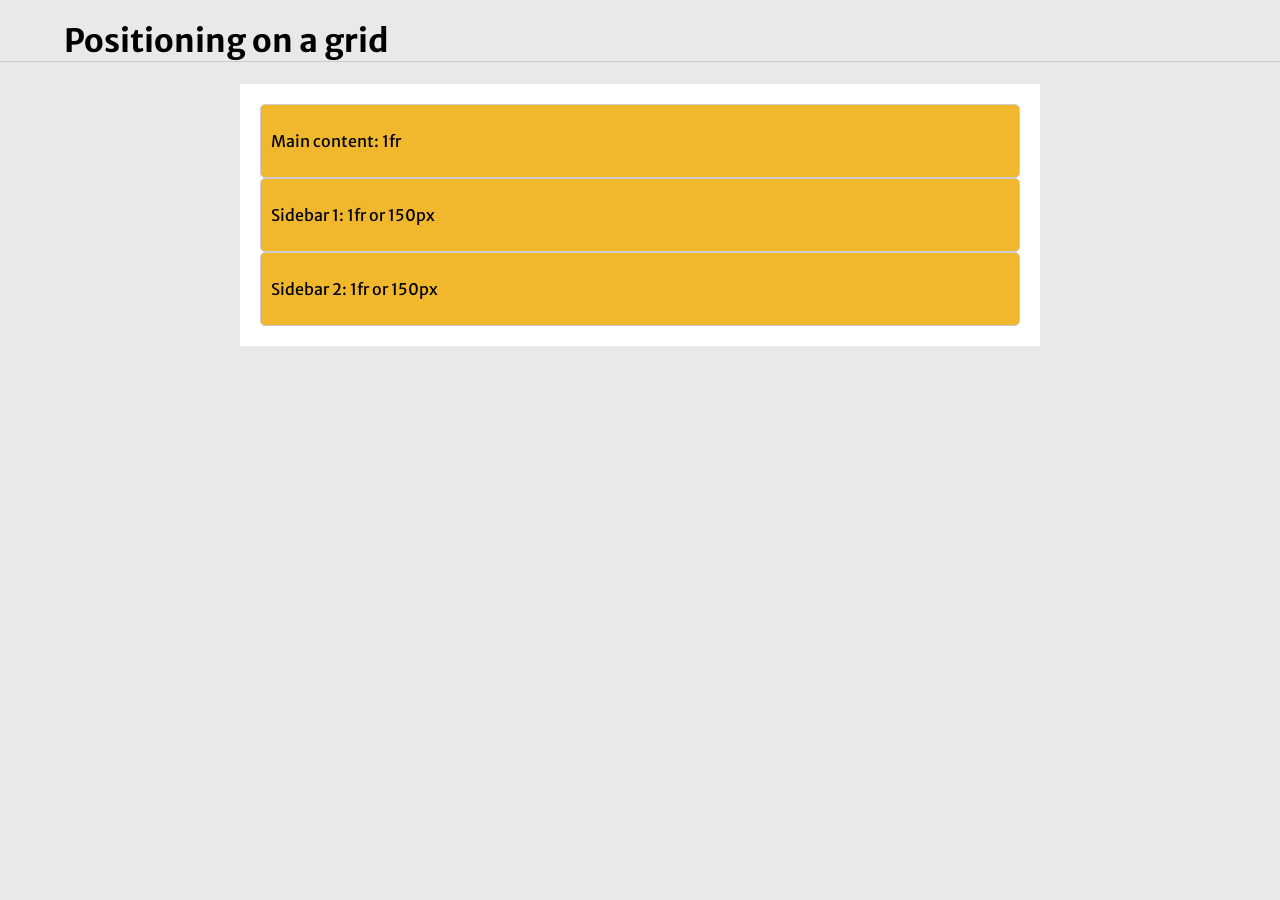
<file: examples/grid_intro/07-Fractional and fixed units/index.html>
<!DOCTYPE html>

<html>

	<head>
		<title>	Grid Layout </title>
	    <meta charset="utf-8" />
	    <meta name="viewport" content="width=device-width, initial-scale=1.0">
			<link href="https://fonts.googleapis.com/css?family=Merriweather+Sans" rel="stylesheet">
			<link href="css/page.css" rel="stylesheet">
	    <link href="style.css" rel="stylesheet">
	</head>
	<body>
		<h1>Positioning on a grid</h1>
		<div class="example">

			<article class="content">
					<p>Main content: 1fr</p>
			</article>

			<div class="sidebar1">
					<p>Sidebar 1: 1fr or 150px</p>
			</div>

			<div class="sidebar2">
					<p>Sidebar 2: 1fr or 150px</p>
			</div>



	</div>
			<!-- Close example div -->
  </body>

</html>
</file>
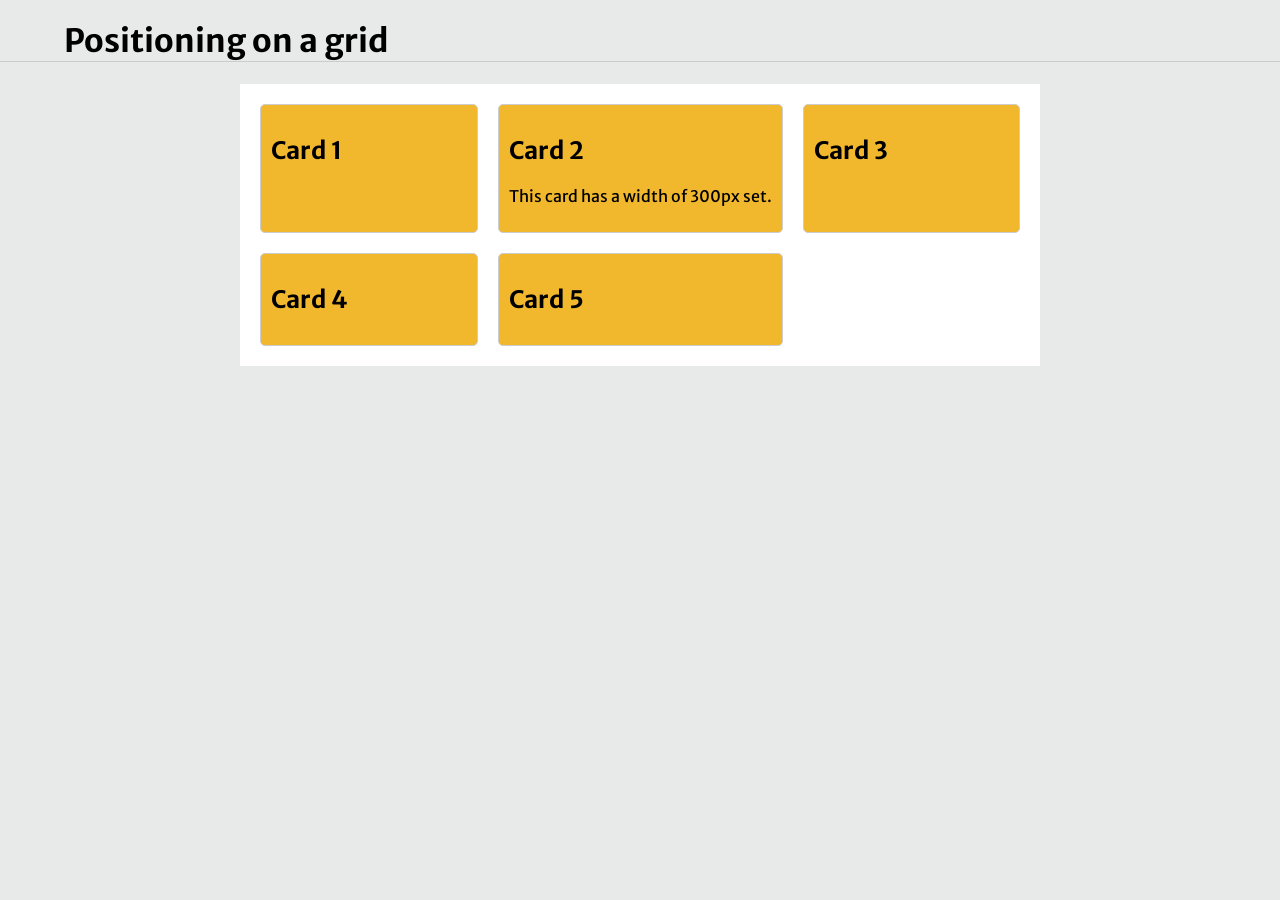
<file: examples/grid_intro/08-Auto layout/index.html>
<!DOCTYPE html>

<html>

	<head>
		<title>	Grid Layout </title>
	    <meta charset="utf-8" />
	    <meta name="viewport" content="width=device-width, initial-scale=1.0">
			<link href="https://fonts.googleapis.com/css?family=Merriweather+Sans" rel="stylesheet">
			<link href="css/page.css" rel="stylesheet">
	    <link href="style.css" rel="stylesheet">
	</head>
	<body>
		<h1>Positioning on a grid</h1>
		<div class="example">
			<ul class="cards">
					<li>
							<h2>Card 1</h2>

					</li>
					<li class="card2">
							<h2>Card 2</h2>
						 <p>This card has a width of 300px set.</p>
					</li>

					 <li>
							<h2>Card 3</h2>

					</li>
					<li class="card4">
							<h2>Card 4</h2>

					</li>
					<li>
							<h2>Card 5</h2>

					</li>


			</ul>


	</div>
			<!-- Close example div -->
  </body>

</html>
</file>
<file: google_fonts/style.css>
/*styles go here*/

/*p {
    color: red;
}*/

p {
	color: #666666;
    font-family: Helvetica, Arial, sans-serif;
}

h1 {
    font-family: Georgia, "Times New Roman", serif;
}

body{
	background-color:#ebe3ce;
}

#container{
    width: 95%;
    background-color: #ffffff;
    margin: 0 auto;
}

#nav {
    padding: 0;
}

#nav li {
    list-style-type: none;
    float: left;
    margin: 0;
    padding: 0;
    width: 25%;
}

#nav a:link, a:visited {
	display:block;
    color: #ffffff;
    background-color: #98bf21;
    font-weight: bold;
    text-align:center;
    text-decoration: none;
    padding: 4px;
    font-family: Helvetica, Arial, sans-serif;
}

#nav a:hover, a:active {
    background-color: #7a991a;
}

.caption {
    color: black;
    font-family: Georgia, "Times New Roman", serif;
    font-style: italic;
    font-size: 0.8em;
    margin-top: 0;
    text-align: right;
}

#footer {
    color: black;
    font-family: Georgia, "Times New Roman", serif;
    font-size: 0.8em;
    border-top: 1px solid black;
}
</file>
<file: examples/embed/style.css>
/*styles go here*/

/*p {
  color: red;
}*/

img {
  border: none;
  width: 100%;
}

p {
  font-family: 'Merriweather Sans', Helvetica, Arial, sans-serif;
}

h1 {
  font-family: 'Merriweather', Georgia, "Times New Roman", serif;
}

#container {
  width: 95%;
  margin: 0 auto;
}

.caption {
  font-family: Georgia, "Times New Roman", serif;
  font-style: italic;
  text-align: right;
  margin-top: 5px;
}

#nav {
  padding: 0;
}

#nav li {
  list-style-type: none;
}

#nav a:link {
  display: block;
  color: #ffffff;
  background-color: #98bf21;
  font-weight: bold;
  text-align: center;
  font-family: Helvetica, Arial, sans-serif;
  padding: 4px;
  text-decoration: none;
}

#nav a:hover, #nav a:active {
  background-color: #7a991a;
  text-decoration: underline;
}
</file>
<file: examples/grid_site/css/style.css>
/*These are the basic styles for the page -- we'll add the Grid stuff to them*/
html {
  box-sizing: border-box;
}
*, *:before, *:after {
  box-sizing: inherit;
}

body {
    line-height: 1.45em;
}

#container {
    width: 95%;
    margin: 0 auto;
}

h1, h2, h3, h4, h5, h6 {
    font-family: "Merriweather Sans", Helvetica, Arial, sans-serif;
    font-weight: 400;
}

h1 {
    font-size: 2em;
    margin-top: 0.5em;
}

h2 {
    font-size: 1.5em;
    margin-bottom: 0.8em;
}

p {
    font-family: "Merriweather", Georgia, "Times New Roman", serif;
    font-size: 1em;
    margin-bottom: 0.8em;
}

aside p {
    font-size: 0.8em;
    line-height: 1.2em;
}

.caption {
    font-size: 0.7em;
    text-align: right;
    margin-top: 0;
    font-style: italic;
}

.byline {
    font-family: "Merriweather Sans", Helvetica, Arial, sans-serif;
    font-size: 0.7em;
    margin-top: 0.5em;
    margin-bottom: 0;
    line-height: normal;
}

.dateline {
    font-family: "Merriweather Sans", Helvetica, Arial, sans-serif;
    font-size: 0.7em;
    color: #aaa;
    margin: 0;
    line-height: normal;
}

.pullquote {
  font-family: "Merriweather Sans", Helvetica, Arial, sans-serif;
  font-size: 1.25em;
  font-style: italic;
  line-height: 1.25;
}

nav ul {
    padding: 0;
    margin: 0;
}

nav ul li {
    list-style-type: none;
    padding: 0;
    margin: 0;
}

nav ul li a {
    font-family: "Merriweather Sans", Helvetica, Arial, sans-serif;
    text-decoration: none;
    margin-bottom: 1em;
}

.title {
    margin-top: 1.5em;
    margin-bottom: 0.7em;
    border-bottom: 1px solid #ccc;
}

.logo {
    border-radius: 5%;
    margin-left: 0.5em;
    height: 3em;
}


footer {
    border-top: 1px solid #ccc;
}

footer p {
    font-size: 0.8em;
}

a {
    color: #000;
}

a:hover {
    color: #bd5532;
}


/*@media screen and (min-width: 600px) {

    #container {
        width: 80%;
    }
}

@media screen and (min-width: 800px) {

    #container {
        width: 70%;
        max-width: 60em;
    }

    article {
        max-width: 40em;
        margin-left: 5em;
    }

    nav ul {
        justify-content: flex-end;
    }

    nav ul li {
        margin-left: 1.8em;
    }
}*/
</file>
<file: examples/grid_site/grid.css>
/* ====================================================
These are styles that will be used later in the example.
They're just tedious to write out.
==================================================== */

/* .authorbox {
  width: 100%;
  grid-area: a;
}

.section1 {
  grid-area: b;
}

.image {
  grid-area: c;
}

.section2 {
  grid-area: d;
}

.pullquote {
  grid-area: e;
} */
</file>
<file: examples/w3_css_example_class/stylecopy.css>
/*styles go here*/

p {
	color: #666666;
  font-family: 'Raleway', Helvetica, sans-serif;

}


h1 {
		font-family: 'Rokkitt', Georgia, serif;
}

h2 {
		font-family: 'Rokkitt', Georgia, serif;
}

h3 {
	color: #666666;
	font-family: 'Raleway', Helvetica, sans-serif;
}

#container{
    width: 95%;
    margin: 0 auto;
}

#nav {
    padding: 0;
	  list-style-type: none;
}

#nav li {
		margin: 0;
		padding: 0;
		border-bottom: 1px solid #ccc;
}

#nav a:link, #nav a:visited {
	display: block;
	color: #fff;
	background-color: #98bd21;
	font-weight: bold;
	text-align: center;
	text-decoration: none;
	padding: 4px;
	font-family: Helvetica, Arial, sans-serif;
}

#nav a:hover, #nav a:active {
	background-color: #7a991a;

}


.caption {
	color: black;
	font-family: Georgia, "Times New Roman", serif;
	font-style: italic;
	font-size: 0.8em;
	margin-top: 0;
	text-align: right;
}

#footer {
	color: black;
	font-family: Georgia, "Times New Roman", serif;
	font-size: 0.8em;
	border-top: 1px solid black;
}








{}
</file>
<file: examples/grid_intro/01-Basics/css/page.css>
img {
    max-width: 100%;
    height: auto;
}

* {
    box-sizing: border-box;
}

body {
	font-family: 'Merriweather Sans', sans-serif;
  padding: 0;
  margin: 0;
	background: #e8e9e9;
}

h1 {
	/*margin: 16px auto;
	width: 95%;*/
	padding-left: 5%;
	border-bottom: 1px solid #ccc;
}
.grid {
  background: #fff;
  border-radius: 0.285em;
  box-shadow: 0 0.1em 0 0 rgba(0,0,0,0.1);
	margin: 45px auto;
}
.item {
  color: #fff;
  text-shadow: 0 2px 0 rgba(110,133,156,0.18);
  padding: 0.85em;
  background: #6e859c;
  border: solid 1px rgba(110,133,156,0.15);
  border-radius: 0.3em;
}
.item:nth-child(even) {
  background: #a5cee9;
}

.example {
    max-width: 800px;
    margin: 0 auto 1em auto;
    background-color: #fff;
    padding: 20px;
   /* border-radius: 5px;*/

}
</file>
<file: examples/grid_intro/01-Basics/style.css>
/*Styles go here*/

.cards {
    margin: 0 -10px;
    padding: 0;
    list-style: none;
}

.cards li {
    background-color: #f1b82d;
    border: 1px solid #ccc;
    padding: 10px;
    border-radius: 5px;
}
</file>
<file: examples/grid_intro/02-Positioning/css/page.css>
img {
    max-width: 100%;
    height: auto;
}

* {
    box-sizing: border-box;
}

body {
	font-family: 'Merriweather Sans', sans-serif;
  padding: 0;
  margin: 0;
	background: #e8e9e9;
}

h1 {
	/*margin: 16px auto;
	width: 95%;*/
	padding-left: 5%;
	border-bottom: 1px solid #ccc;
}
.grid {
  background: #fff;
  border-radius: 0.285em;
  box-shadow: 0 0.1em 0 0 rgba(0,0,0,0.1);
	margin: 45px auto;
}
.item {
  color: #fff;
  text-shadow: 0 2px 0 rgba(110,133,156,0.18);
  padding: 0.85em;
  background: #6e859c;
  border: solid 1px rgba(110,133,156,0.15);
  border-radius: 0.3em;
}
.item:nth-child(even) {
  background: #a5cee9;
}

.example {
    max-width: 800px;
    margin: 0 auto 1em auto;
    background-color: #fff;
    padding: 20px;
   /* border-radius: 5px;*/

}
</file>
<file: examples/grid_intro/02-Positioning/style.css>
/*Styles go here*/

.cards {
  margin: 0;
  padding: 0;
  list-style: none;
  display: grid;
  grid-template-columns: 1fr 1fr 1fr;
  grid-gap: 20px;
  gap: 20px; 
}

.cards li {
    background-color: #f1b82d;
    border: 1px solid #ccc;
    padding: 10px;
    border-radius: 5px;
}
</file>
<file: examples/grid_intro/03-Aligning/css/page.css>
img {
    max-width: 100%;
    height: auto;
}

* {
    box-sizing: border-box;
}

body {
	font-family: 'Merriweather Sans', sans-serif;
  padding: 0;
  margin: 0;
	background: #e8e9e9;
}

h1 {
	/*margin: 16px auto;
	width: 95%;*/
	padding-left: 5%;
	border-bottom: 1px solid #ccc;
}
.grid {
  background: #fff;
  border-radius: 0.285em;
  box-shadow: 0 0.1em 0 0 rgba(0,0,0,0.1);
	margin: 45px auto;
}
.item {
  color: #fff;
  text-shadow: 0 2px 0 rgba(110,133,156,0.18);
  padding: 0.85em;
  background: #6e859c;
  border: solid 1px rgba(110,133,156,0.15);
  border-radius: 0.3em;
}
.item:nth-child(even) {
  background: #a5cee9;
}

.example {
    max-width: 800px;
    margin: 0 auto 1em auto;
    background-color: #fff;
    padding: 20px;
   /* border-radius: 5px;*/

}
</file>
<file: examples/grid_intro/03-Aligning/style.css>
/*Styles go here*/

.cards {
    margin: 0;
    padding: 0;
    list-style: none;
    display: grid;
    grid-template-columns: repeat(4, 1fr);
    grid-template-rows: repeat(3, 100px);
    grid-template-areas:
        "a a a b"
        "a a a b"
        "c d d d";
    grid-gap: 20px;
}

.one {
    grid-area: a;
}

.two {
    grid-area: b;
}

.three {
    grid-area: c;
}

.four {
    grid-area: d;
}

.cards li {
    background-color: #f1b82d;
    border: 1px solid #ccc;
    padding: 10px;
    border-radius: 5px;
}
</file>
<file: examples/grid_intro/06-Auto-Fill Grid/css/page.css>
img {
    max-width: 100%;
    height: auto;
}

* {
    box-sizing: border-box;
}

body {
	font-family: 'Merriweather Sans', sans-serif;
  padding: 0;
  margin: 0;
	background: #e8e9e9;
}

h1 {
	/*margin: 16px auto;
	width: 95%;*/
	padding-left: 5%;
	border-bottom: 1px solid #ccc;
}
.grid {
  background: #fff;
  border-radius: 0.285em;
  box-shadow: 0 0.1em 0 0 rgba(0,0,0,0.1);
	margin: 45px auto;
}
.item {
  color: #fff;
  text-shadow: 0 2px 0 rgba(110,133,156,0.18);
  padding: 0.85em;
  background: #6e859c;
  border: solid 1px rgba(110,133,156,0.15);
  border-radius: 0.3em;
}
.item:nth-child(even) {
  background: #a5cee9;
}

.example {
    max-width: 800px;
    margin: 0 auto 1em auto;
    background-color: #fff;
    padding: 20px;
   /* border-radius: 5px;*/

}
</file>
<file: examples/grid_intro/06-Auto-Fill Grid/style.css>
/*Styles go here*/

.cards {
    margin: 0 -10px;
    padding: 0;
    list-style: none;
    display: grid;
    grid-template-columns: 1fr 1fr 1fr;
}

.cards li {
    background-color: #f1b82d;
    border: 1px solid #ccc;
    margin: 0 10px 20px 10px;
    padding: 10px;
    border-radius: 5px;
}
</file>
<file: examples/grid_intro/07-Fractional and fixed units/css/page.css>
img {
    max-width: 100%;
    height: auto;
}

* {
    box-sizing: border-box;
}

body {
	font-family: 'Merriweather Sans', sans-serif;
  padding: 0;
  margin: 0;
	background: #e8e9e9;
}

h1 {
	/*margin: 16px auto;
	width: 95%;*/
	padding-left: 5%;
	border-bottom: 1px solid #ccc;
}
.grid {
  background: #fff;
  border-radius: 0.285em;
  box-shadow: 0 0.1em 0 0 rgba(0,0,0,0.1);
	margin: 45px auto;
}
.item {
  color: #fff;
  text-shadow: 0 2px 0 rgba(110,133,156,0.18);
  padding: 0.85em;
  background: #6e859c;
  border: solid 1px rgba(110,133,156,0.15);
  border-radius: 0.3em;
}
.item:nth-child(even) {
  background: #a5cee9;
}

.example {
    max-width: 800px;
    margin: 0 auto 1em auto;
    background-color: #fff;
    padding: 20px;
   /* border-radius: 5px;*/

}
</file>
<file: examples/grid_intro/07-Fractional and fixed units/style.css>
/*Styles go here*/

.example {
    display: grid;
}

.example > * {
    background-color: #f1b82d;
    border: 1px solid #ccc;
    border-radius: 5px;
    padding: 10px;
}
</file>
<file: examples/grid_intro/08-Auto layout/css/page.css>
img {
    max-width: 100%;
    height: auto;
}

* {
    box-sizing: border-box;
}

body {
	font-family: 'Merriweather Sans', sans-serif;
  padding: 0;
  margin: 0;
	background: #e8e9e9;
}

h1 {
	/*margin: 16px auto;
	width: 95%;*/
	padding-left: 5%;
	border-bottom: 1px solid #ccc;
}
.grid {
  background: #fff;
  border-radius: 0.285em;
  box-shadow: 0 0.1em 0 0 rgba(0,0,0,0.1);
	margin: 45px auto;
}
.item {
  color: #fff;
  text-shadow: 0 2px 0 rgba(110,133,156,0.18);
  padding: 0.85em;
  background: #6e859c;
  border: solid 1px rgba(110,133,156,0.15);
  border-radius: 0.3em;
}
.item:nth-child(even) {
  background: #a5cee9;
}

.example {
    max-width: 800px;
    margin: 0 auto 1em auto;
    background-color: #fff;
    padding: 20px;
   /* border-radius: 5px;*/

}
</file>
<file: examples/grid_intro/08-Auto layout/style.css>
/*Styles go here*/

.cards {
    padding: 0;
    list-style: none;
    margin: 0;
    display: grid;
    grid-gap: 20px;
    grid-template-columns: 1fr auto 1fr;
}

.cards li {
    background-color: #f1b82d;
    border: 1px solid #ccc;
    padding: 10px;
    border-radius: 5px;
}
</file>
